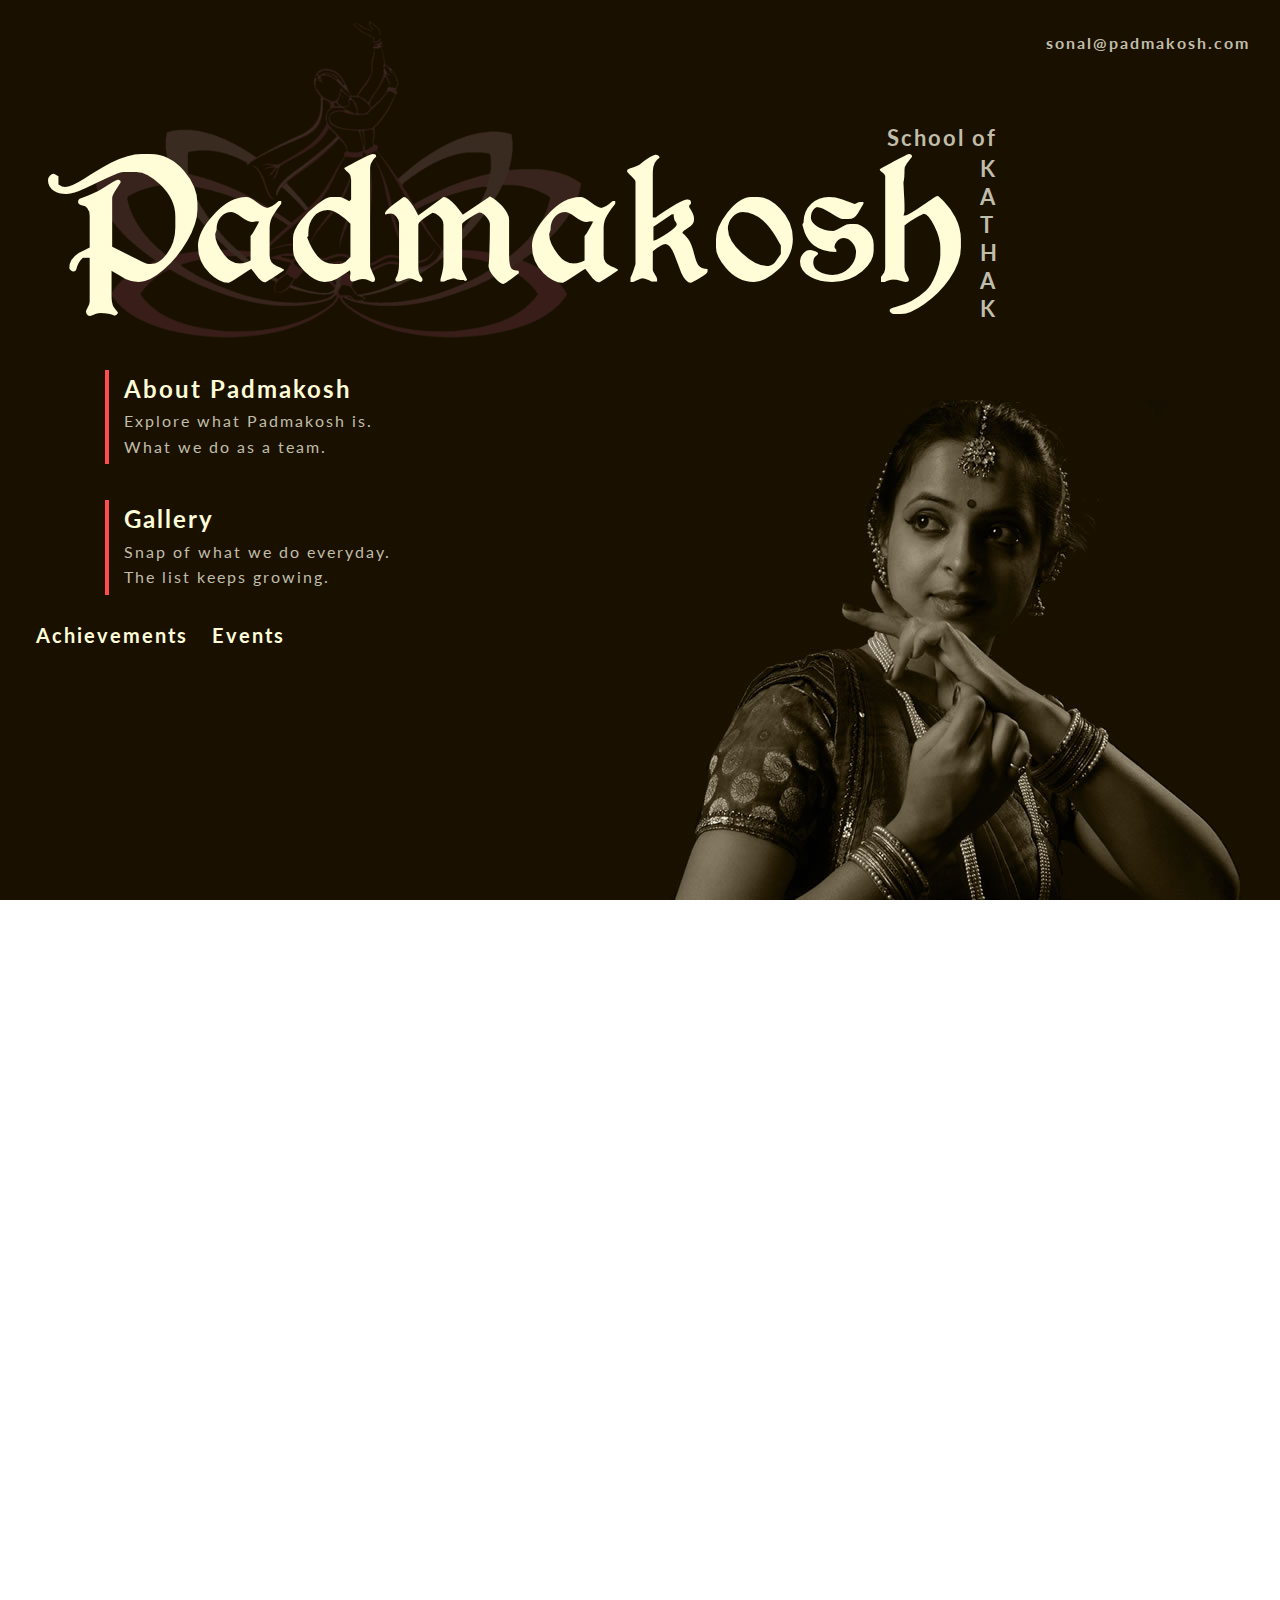
<file: index.html>
<!DOCTYPE html>
<!--[if IE 9]><html class="lt-ie10" lang="en" > <![endif]-->
<html class="no-js" lang="en">

<head>
    <meta charset="utf-8">

    <!-- If you delete this meta tag World War Z will become a reality -->
    <meta name="viewport" content="width=device-width, initial-scale=1.0">

    <!--IE Compatibility-->
    <meta http-equiv="X-UA-Compatible" content="IE=Edge">

    <title>Padmakosh</title>

    <link href="//fonts.googleapis.com/css?family=Lato:400,300,300italic,400italic,700,700italic,900,100,100italic,900italic" rel="stylesheet" type="text/css">

    <link rel="stylesheet" type="text/css" href="/scss/main.css">
    <link rel="stylesheet" type="text/css" href="/scss/topPages.css">

    <!-- Custom CSS files on page -->
    <link rel="stylesheet" type="text/css" href="/home/home.css">

</head>

<body>

    <header id="page-header">
    
        <div class="header-email visible-for-medium-up" data-sr="">sonal@padmakosh.com</div>
    
        <img class="header-background" src="/img/wall/sonal-01.jpg" data-sr="">
    
        <div class="logo-panel" data-sr="">
            <img class="logo-background" src="/img/logo/padmakosh-logo.png">
            <div class="logo-text-school-kathak visible-for-small-only">School of Kathak</div>
            <div class="logo-text-school visible-for-medium-up">School of</div>
            <h1 class="logo-text">
                <span class="logo-text-kathak visible-for-medium-up">K<br>A<br>T<br>H<br>A<br>K</span>
                <a class="home-link" href="/"><span>Padmakosh</span></a>
            </h1>
        </div>
    
        <ul class="main-navigation" data-sr="enter left, move 50px">
            <li class="main-navigation-item">
                <a href="/coming-soon/" class="main-navigation-item-link">
                    <div class="main-navigation-title">About Padmakosh</div>
                    <div class="main-navigation-text">
                        Explore what Padmakosh is.<br>
                        What we do as a team.
                    </div>
                </a>
            </li>
    
            <li class="main-navigation-item">
                <a href="/coming-soon/" class="main-navigation-item-link">
                    <div class="main-navigation-title">Gallery</div>
                    <div class="main-navigation-text">
                        Snap of what we do everyday. <br>
                        The list keeps growing.
                    </div>
                </a>
            </li>
    
        </ul>
    
        <ul class="second-navigation clearfix" data-sr="">
            <li class="second-navigation-item">
                <a href="/coming-soon/" class="second-navigation-link">Achievements</a>
            </li>
            <li class="second-navigation-item">
                <a href="/coming-soon/" class="second-navigation-link">Events</a>
            </li>
        </ul>
    
    </header>    
<section class="page-body">


    <div class="row">
        <div class="columns small-12">
            <div class="content-panel" data-sr="">
                <div class="content-panel-header">Kathak</div>
                <p class="content-panel-body">
                    <span>
                        Born and developed in Northen India, it is a form of Indian classical dance.
                        Katha means story and Katthika means she who tells a story and thus the name Kathak.
                        <strong><em>Katha kahe so Kathk</em></strong> means she who tells a story is Kathak.
                    </span>
                </p>
                <p class="content-panel-body">
                    The beauty of Kathak is that it is the only form of Indian classical dance
                    that represents a strong synergy between Hindu and Muslim culture.
                </p>
            </div>
        </div>

        <div class="columns small-12">
            <div class="content-panel" data-sr="">
                <div class="content-panel-header">Padmakosh</div>
                <p class="content-panel-body">
                    A school where we devote utterly to the mastery of Kathak.
                    At Padmakosh, Kathak is more than a dance.
                    It is a way of expression. It is a way of spiritual growth.
                    Padmakosh is not about simple art. Padmakosh is <strong>Performance</strong>.
                    Padmakosh is <strong>Training</strong>. Padmakosh is <strong>Therapy</strong>.
                </p>
            </div>
        </div>

        <div class="columns small-12">
            <div class="content-panel" data-sr="">
                <div class="content-panel-header">Sonal</div>
                <p class="content-panel-body">
                    <span>
                        A seasoned Katthika and a senior disciple of Shambavi Dandekar.
                        She has been actively practising the art of Kathak for more than fifteen years.
                    </span>
                </p>
                <p class="content-panel-body">
                    Her ever growing enthuasiasm and dedicatation has lead her into areas of therapeutic science.
                    She is conducting dance therapy sessions with the help of Kathak for people with special requirement.
                    Her work is starting to get attention from many institutes and universities.
                </p>
            </div>
        </div>

    </div>

    <div class="row">
        <div class="columns small-12">
            <div class="content-panel" data-sr="">
                <div class="content-panel-header">Contact</div>
                <p class="content-panel-body">
                    Drop in a mail to say hello and know more about Padmakosh.
                </p>
            </div>
        </div>
    </div>


    <div class="row text-center">
        <div id="form-sent-feedback" data-alert="" class="alert-box success">
            Thanks for your message. We will call you back.
        </div>
    </div>


    <div class="row">
        <div class="columns small-12 medium-8 medium-centered end contact-us-form-panel" data-sr="">
            <div class="border top"></div>
            <div class="border bottom"></div>

            <div class="design-pattern-1 top"></div>

            <form id="contact-us-form" class="contact-us-form" method="post" action="//formspree.io/sonal@padmakosh.com" data-abide="ajax">
                <div class="row">
                    <div class="columns medium-6 input-wrapper">
                        <label class="contact-us-label text-bold">
                            NAME <small>required</small>
                            <input class="contact-us-input" name="contactName" type="text" placeholder="Name" required>
                        </label>
                        <small class="error">*Please enter valid name.</small>
                    </div>

                    <div class="columns medium-6 input-wrapper">
                        <label class="contact-us-label text-bold">
                            EMAIL <small>required</small>
                            <input class="contact-us-input" name="contactEmail" type="email" placeholder="Email" required>
                        </label>
                        <small class="error">*Please enter valid email.</small>
                    </div>

                    <div class="columns small-12 input-wrapper">
                        <label class="contact-us-label text-bold">
                            YOUR MESSAGE <small>required</small>
                            <textarea rows="5" class="contact-us-input" name="contactMessage" required></textarea>
                        </label>
                        <small class="error">*Please enter valid message</small>
                    </div>

                    <div class="columns medium-6 input-wrapper">
                        <label class="contact-us-label text-bold">
                            CONTACT NUMBER
                            <input class="contact-us-input" name="contactNumber" type="text" placeholder="Contact number">
                        </label>
                    </div>

                    <input type="hidden" name="_next" value="//shellinovacations.com">
                    <input type="hidden" name="_subject" value="Enquiry from website">
                    <input type="hidden" name="_cc" value="nilesh@shellinovacations.com">
                    <input type="text" name="_gotcha" style="display:none">

                    <div class="columns medium-6">
                        <label class="contact-us-label text-bold">
                            <span class="invisible">OK:</span>
                            <button class="button expand submit-button text-bold" type="submit">SEND</button>
                        </label>
                    </div>

                </div>
            </form>

            <div class="design-pattern-1 bottom"></div>
        </div>
    </div>

</section>
    <footer id="page-footer">
    
        <div class="row">
    
            <div class="columns small-12 medium-4">
                <ul class="footer-menu" data-sr="">
                    <li class="footer-menu-item"><a href="/coming-soon/">Gallery</a></li>
                    <li class="footer-menu-item"><a href="/coming-soon/">Achievements</a></li>
                    <li class="footer-menu-item"><a href="/coming-soon/">Events</a></li>
                    <li class="footer-menu-item"><a href="/coming-soon/">Contact me</a></li>
                    <li class="footer-menu-item"><a href="/coming-soon/">Profile</a></li>
                </ul>
            </div>
    
            <div class="columns small-12 medium-4">
                <div class="clearfix" data-sr="">
                    <svg class="footer-icons icon-facebook" viewbox="0 0 1 1"><use xlink:href="/svg/sprite.symbol.svg#icon-facebook"></svg>
                    <svg class="footer-icons icon-twitter" viewbox="0 0 1 1"><use xlink:href="/svg/sprite.symbol.svg#icon-twitter"></svg>
                </div>
    
                <ul class="vcard footer-menu" data-sr="">
                    <li class="fn"></li>
                    <li class="street-address"></li>
                    <li class="locality"></li>
                    <li><span class="city">Pune</span> - <span class="zip">411038</span></li>
                    <li><span class="state">Maharashtra</span>, <span class="country">India</span></li>
                    <li class="email"><a href="#">sonal@padmakosh.com</a></li>
                </ul>
    
            </div>
    
            <div class="columns small-12 medium-4 text-center small-text-left" data-sr="">
                <img class="footer-logo" src="/img/logo/padmakosh-logo-yello-white.png" alt="Padmakosh">
                <div class="footer-logo-text">Padmakosh</div>
            </div>
    
        </div>
    
    </footer>
    <script type="text/javascript" src="/js/bundle.js"></script>

    <script type="text/javascript" src="/home/home.js"></script>


</body>

</html>
</file>
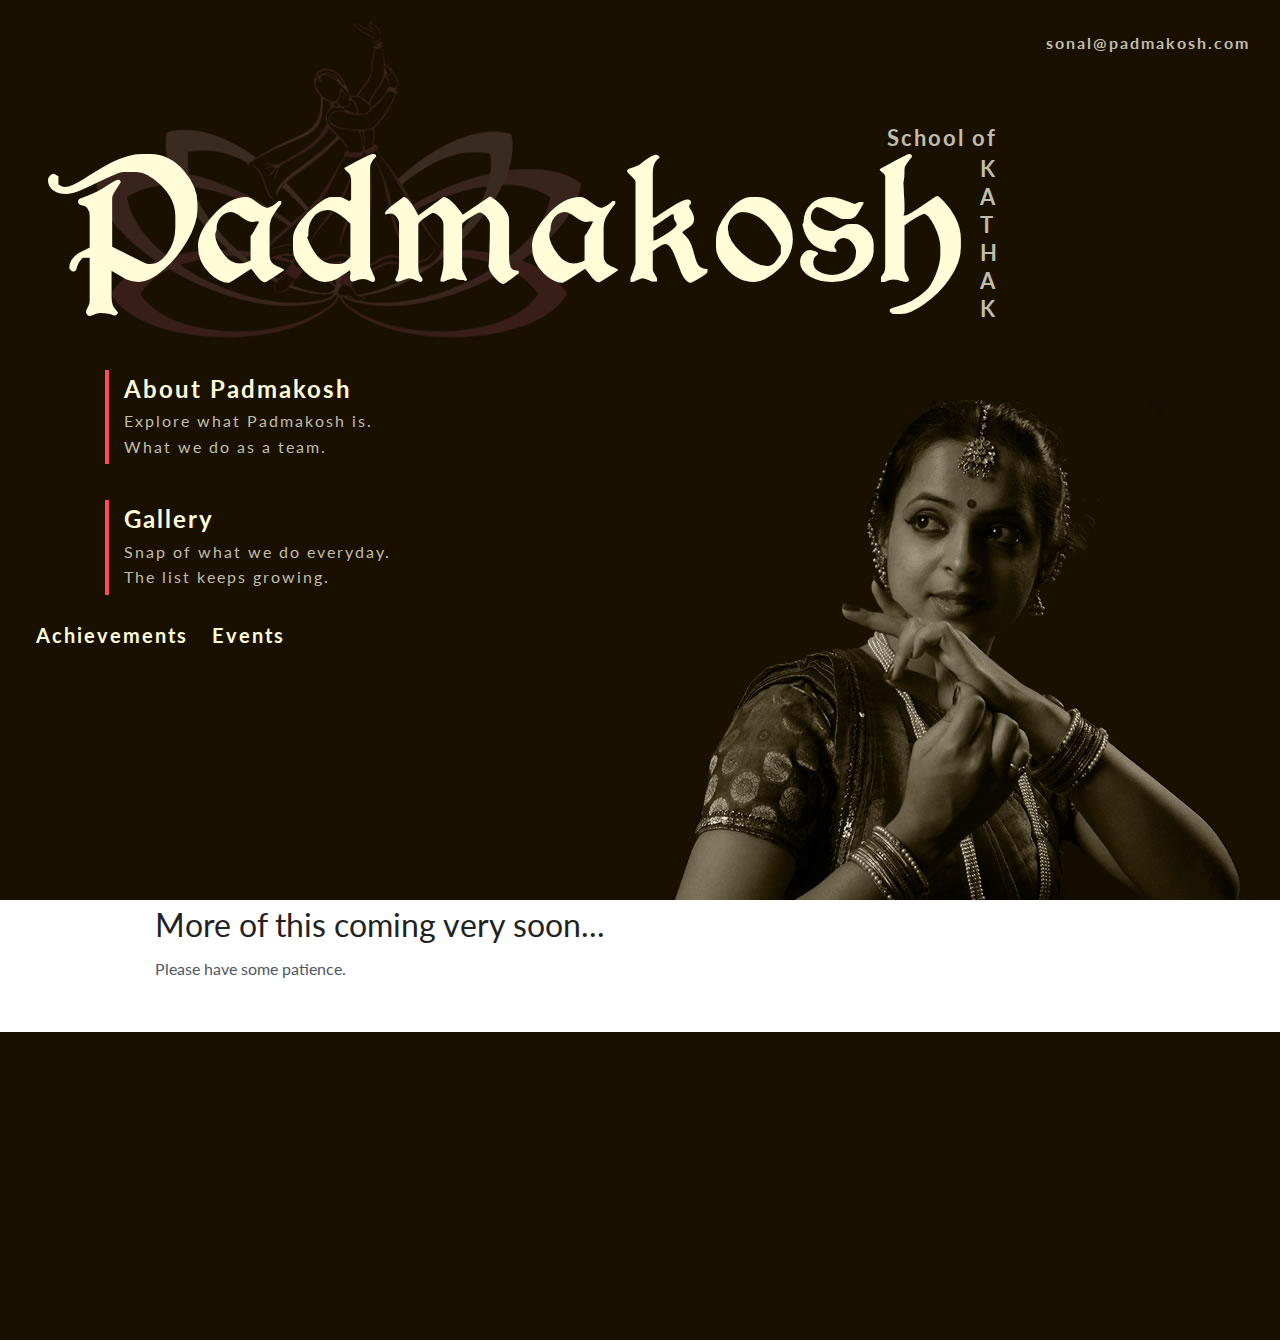
<file: coming-soon/index.html>
<!DOCTYPE html>
<!--[if IE 9]><html class="lt-ie10" lang="en" > <![endif]-->
<html class="no-js" lang="en">

<head>
    <meta charset="utf-8">

    <!-- If you delete this meta tag World War Z will become a reality -->
    <meta name="viewport" content="width=device-width, initial-scale=1.0">

    <!--IE Compatibility-->
    <meta http-equiv="X-UA-Compatible" content="IE=Edge">

    <title>Padmakosh</title>

    <link href="//fonts.googleapis.com/css?family=Lato:400,300,300italic,400italic,700,700italic,900,100,100italic,900italic" rel="stylesheet" type="text/css">

    <link rel="stylesheet" type="text/css" href="/scss/main.css">
    <link rel="stylesheet" type="text/css" href="/scss/topPages.css">

    <!-- Custom CSS files on page -->

</head>

<body>

    <header id="page-header">
    
        <div class="header-email visible-for-medium-up" data-sr="">sonal@padmakosh.com</div>
    
        <img class="header-background" src="/img/wall/sonal-01.jpg" data-sr="">
    
        <div class="logo-panel" data-sr="">
            <img class="logo-background" src="/img/logo/padmakosh-logo.png">
            <div class="logo-text-school-kathak visible-for-small-only">School of Kathak</div>
            <div class="logo-text-school visible-for-medium-up">School of</div>
            <h1 class="logo-text">
                <span class="logo-text-kathak visible-for-medium-up">K<br>A<br>T<br>H<br>A<br>K</span>
                <a class="home-link" href="/"><span>Padmakosh</span></a>
            </h1>
        </div>
    
        <ul class="main-navigation" data-sr="enter left, move 50px">
            <li class="main-navigation-item">
                <a href="/coming-soon/" class="main-navigation-item-link">
                    <div class="main-navigation-title">About Padmakosh</div>
                    <div class="main-navigation-text">
                        Explore what Padmakosh is.<br>
                        What we do as a team.
                    </div>
                </a>
            </li>
    
            <li class="main-navigation-item">
                <a href="/coming-soon/" class="main-navigation-item-link">
                    <div class="main-navigation-title">Gallery</div>
                    <div class="main-navigation-text">
                        Snap of what we do everyday. <br>
                        The list keeps growing.
                    </div>
                </a>
            </li>
    
        </ul>
    
        <ul class="second-navigation clearfix" data-sr="">
            <li class="second-navigation-item">
                <a href="/coming-soon/" class="second-navigation-link">Achievements</a>
            </li>
            <li class="second-navigation-item">
                <a href="/coming-soon/" class="second-navigation-link">Events</a>
            </li>
        </ul>
    
    </header>    
<section class="page-body">


    <div class="row">
        <div class="columns small-12">
            <h2>More of this coming very soon...</h2>
            <p>Please have some patience.</p>
        </div>
    </div>

</section>
    <footer id="page-footer">
    
        <div class="row">
    
            <div class="columns small-12 medium-4">
                <ul class="footer-menu" data-sr="">
                    <li class="footer-menu-item"><a href="/coming-soon/">Gallery</a></li>
                    <li class="footer-menu-item"><a href="/coming-soon/">Achievements</a></li>
                    <li class="footer-menu-item"><a href="/coming-soon/">Events</a></li>
                    <li class="footer-menu-item"><a href="/coming-soon/">Contact me</a></li>
                    <li class="footer-menu-item"><a href="/coming-soon/">Profile</a></li>
                </ul>
            </div>
    
            <div class="columns small-12 medium-4">
                <div class="clearfix" data-sr="">
                    <svg class="footer-icons icon-facebook" viewbox="0 0 1 1"><use xlink:href="/svg/sprite.symbol.svg#icon-facebook"></svg>
                    <svg class="footer-icons icon-twitter" viewbox="0 0 1 1"><use xlink:href="/svg/sprite.symbol.svg#icon-twitter"></svg>
                </div>
    
                <ul class="vcard footer-menu" data-sr="">
                    <li class="fn"></li>
                    <li class="street-address"></li>
                    <li class="locality"></li>
                    <li><span class="city">Pune</span> - <span class="zip">411038</span></li>
                    <li><span class="state">Maharashtra</span>, <span class="country">India</span></li>
                    <li class="email"><a href="#">sonal@padmakosh.com</a></li>
                </ul>
    
            </div>
    
            <div class="columns small-12 medium-4 text-center small-text-left" data-sr="">
                <img class="footer-logo" src="/img/logo/padmakosh-logo-yello-white.png" alt="Padmakosh">
                <div class="footer-logo-text">Padmakosh</div>
            </div>
    
        </div>
    
    </footer>
    <script type="text/javascript" src="/js/bundle.js"></script>



</body>

</html>
</file>
<file: scss/topPages.css>
#page-header {
  width: 100%;
  min-height: 100%;
  background-color: #191000;
  position: relative; }
  #page-header:before {
    content: "";
    display: block;
    height: 1px; }
  #page-header .home-link {
    color: #FFFDD8;
    text-decoration: none; }

.header-background {
  position: absolute;
  max-width: 100%;
  right: 0;
  bottom: 0;
  z-index: 0; }

.header-email {
  letter-spacing: 2px;
  color: #C0BDAB;
  font-weight: 700;
  float: right;
  margin-top: 30px;
  margin-right: 30px; }

/* Logo styling starts */
.logo-panel {
  position: relative;
  background-repeat: no-repeat;
  margin: 45px auto 0 auto; }

.logo-background {
  position: absolute;
  z-index: 0;
  opacity: 0.3;
  right: 10px;
  max-width: 150px;
  top: 0; }

.logo-text {
  clear: both;
  color: #FFFDD8;
  font-family: "perrygothic", serif;
  font-size: 32px;
  font-size: 2rem;
  font-size: 11vw;
  font-weight: 400;
  margin: 0;
  position: relative;
  z-index: 1;
  text-align: center; }

.logo-text-school-kathak {
  color: #C0BDAB;
  font-weight: 700;
  letter-spacing: 2px;
  text-align: right;
  padding-right: 10px; }

@media only screen and (min-width:40.063em) {
  .logo-panel {
    margin-top: 120px;
    margin-left: 48px;
    display: inline-block;
    max-width: none; }
  .logo-background {
    left: 0%;
    -webkit-transform: translate(0%, -30%);
            transform: translate(0%, -30%);
    max-width: 540px;
    width: 38vw;
    opacity: 0.15; }
  .logo-text {
    font-size: 6rem;
    font-size: 10vw;
    text-align: left; }
  .logo-text-school {
    float: right;
    font-weight: 700;
    letter-spacing: 2px;
    font-size: 1.125rem;
    font-size: 1.75vw;
    color: #C0BDAB;
    z-index: 1;
    position: relative; }
  .logo-text-kathak {
    color: #C0BDAB;
    float: right;
    font-family: "Lato", sans-serif;
    font-size: 1.125rem;
    font-size: 1.75vw;
    line-height: 1.25;
    margin-left: 10px;
    font-weight: 700;
    text-transform: uppercase; } }

@media only screen and (min-width:64.063em) {
  .logo-background {
    left: 5%; } }

/* Logo styling ends */
/* Main navigation menu starts */
.main-navigation {
  list-style: none;
  margin: 0 0 0 30px;
  z-index: 1;
  position: relative;
  padding: 0; }

.main-navigation-item {
  letter-spacing: 2px; }

.main-navigation-item-link {
  border-left: 4px solid #FF4D4D;
  color: #FFFDD8;
  display: inline-block;
  padding-left: 15px;
  padding-bottom: 5px;
  margin-top: 36px;
  text-decoration: none;
  transition: border-left 0.4s ease-in-out; }
  .main-navigation-item-link:hover {
    border-left-width: 8px; }

.main-navigation-title {
  font-weight: 700;
  font-size: 1.5rem; }

.main-navigation-text {
  color: #C0BDAB; }

@media only screen and (min-width:40.063em) {
  .main-navigation {
    margin: 0 0 0 105px; } }

/* Main navigation menu ends */
/* Second navigation menu starts */
.second-navigation {
  list-style: none;
  margin: 24px 0 0 15px;
  padding: 0 0 24px 0;
  position: relative;
  z-index: 1; }

.second-navigation-item {
  float: left;
  margin-right: 24px; }

.second-navigation-link {
  font-weight: 700;
  font-size: 1.25rem;
  letter-spacing: 2px;
  text-decoration: none;
  color: #FFFDD8; }

@media only screen and (min-width:40.063em) {
  .second-navigation {
    margin: 24px 0 0 36px;
    padding: 0 0 48px 0; } }

/* Second navigation menu ends */
#page-footer {
  margin-top: 30px;
  background-color: #191000;
  color: #FFFDD8;
  padding-top: 30px; }
  #page-footer ul {
    list-style: none;
    padding: 0;
    margin: 0; }
  #page-footer a {
    color: #FFFDD8; }
  #page-footer .vcard {
    border: none; }

.footer-menu .footer-menu-item {
  padding: 0 0 30px;
  margin: 0; }

.footer-icons {
  display: block;
  fill: none;
  float: left;
  height: 30px;
  margin-right: 10px;
  stroke: #FFFDD8;
  width: 30px; }

.icon-facebook {
  stroke-width: 5px; }

.icon-twitter {
  stroke-width: 25px; }

.footer-logo {
  max-width: 240px; }

.footer-logo-text {
  font-family: "perrygothic", serif;
  font-size: 2rem; }

/*# sourceMappingURL=./topPages.css.map */
</file>
<file: home/home.css>
.page-body {
  padding: 0 10px; }

.content-panel {
  margin-top: 30px;
  position: relative;
  text-align: center; }
  .content-panel .content-panel-header {
    color: #FF4D4D;
    font-size: 2rem;
    font-weight: 700;
    line-height: 1; }
  .content-panel .content-panel-body {
    font-size: 1.5rem;
    margin: 0; }

.alert-box.success {
  display: none;
  margin-top: 4rem; }

.contact-us-form-panel {
  box-shadow: 0 0 20px 1px rgba(0, 0, 0, 0.8);
  min-height: 100px;
  margin: 2.5rem 0;
  padding-bottom: 2rem;
  position: relative; }
  .contact-us-form-panel .border {
    background-image: url([data-uri]);
    background-repeat: repeat-x;
    height: 11px;
    position: absolute;
    width: 100%;
    left: 0; }
    .contact-us-form-panel .border.top {
      top: -6px; }
    .contact-us-form-panel .border.bottom {
      bottom: -6px;
      -webkit-transform: rotateX(180deg);
              transform: rotateX(180deg); }
  .contact-us-form-panel .design-pattern-1 {
    background: center center no-repeat;
    background-size: cover;
    background-position: center bottom;
    height: 31px;
    position: relative;
    width: 96%;
    margin: 0 auto;
    background-image: url([data-uri]); }
    .contact-us-form-panel .design-pattern-1.top {
      top: 2rem; }
    .contact-us-form-panel .design-pattern-1.bottom {
      top: 0; }
    @media only screen and (min-width:40.063em) {
      .contact-us-form-panel .design-pattern-1 {
        width: 92%;
        background-size: contain; } }

.contact-us-form {
  margin: 4rem 0 0;
  padding: 0 1rem; }
  .contact-us-form .error label, .contact-us-form .error label.error {
    color: #4C5963; }

.contact-info-panel {
  padding: 0 1rem;
  font-size: 1.125rem;
  position: relative; }
  @media only screen and (min-width:40.063em) {
    .contact-info-panel {
      margin-top: 4rem; } }

.contact-us-input {
  font-weight: 400;
  transition-property: border-color, box-shadow !important; }

.submit-button {
  display: block;
  height: 2.3125rem;
  padding: 0;
  letter-spacing: 1px; }

.contact-info-label {
  font-size: 1.3125rem;
  margin-top: 2rem; }
  .contact-info-label:nth-of-type(1) {
    margin-top: 0; }

/*# sourceMappingURL=./home.css.map */
</file>
